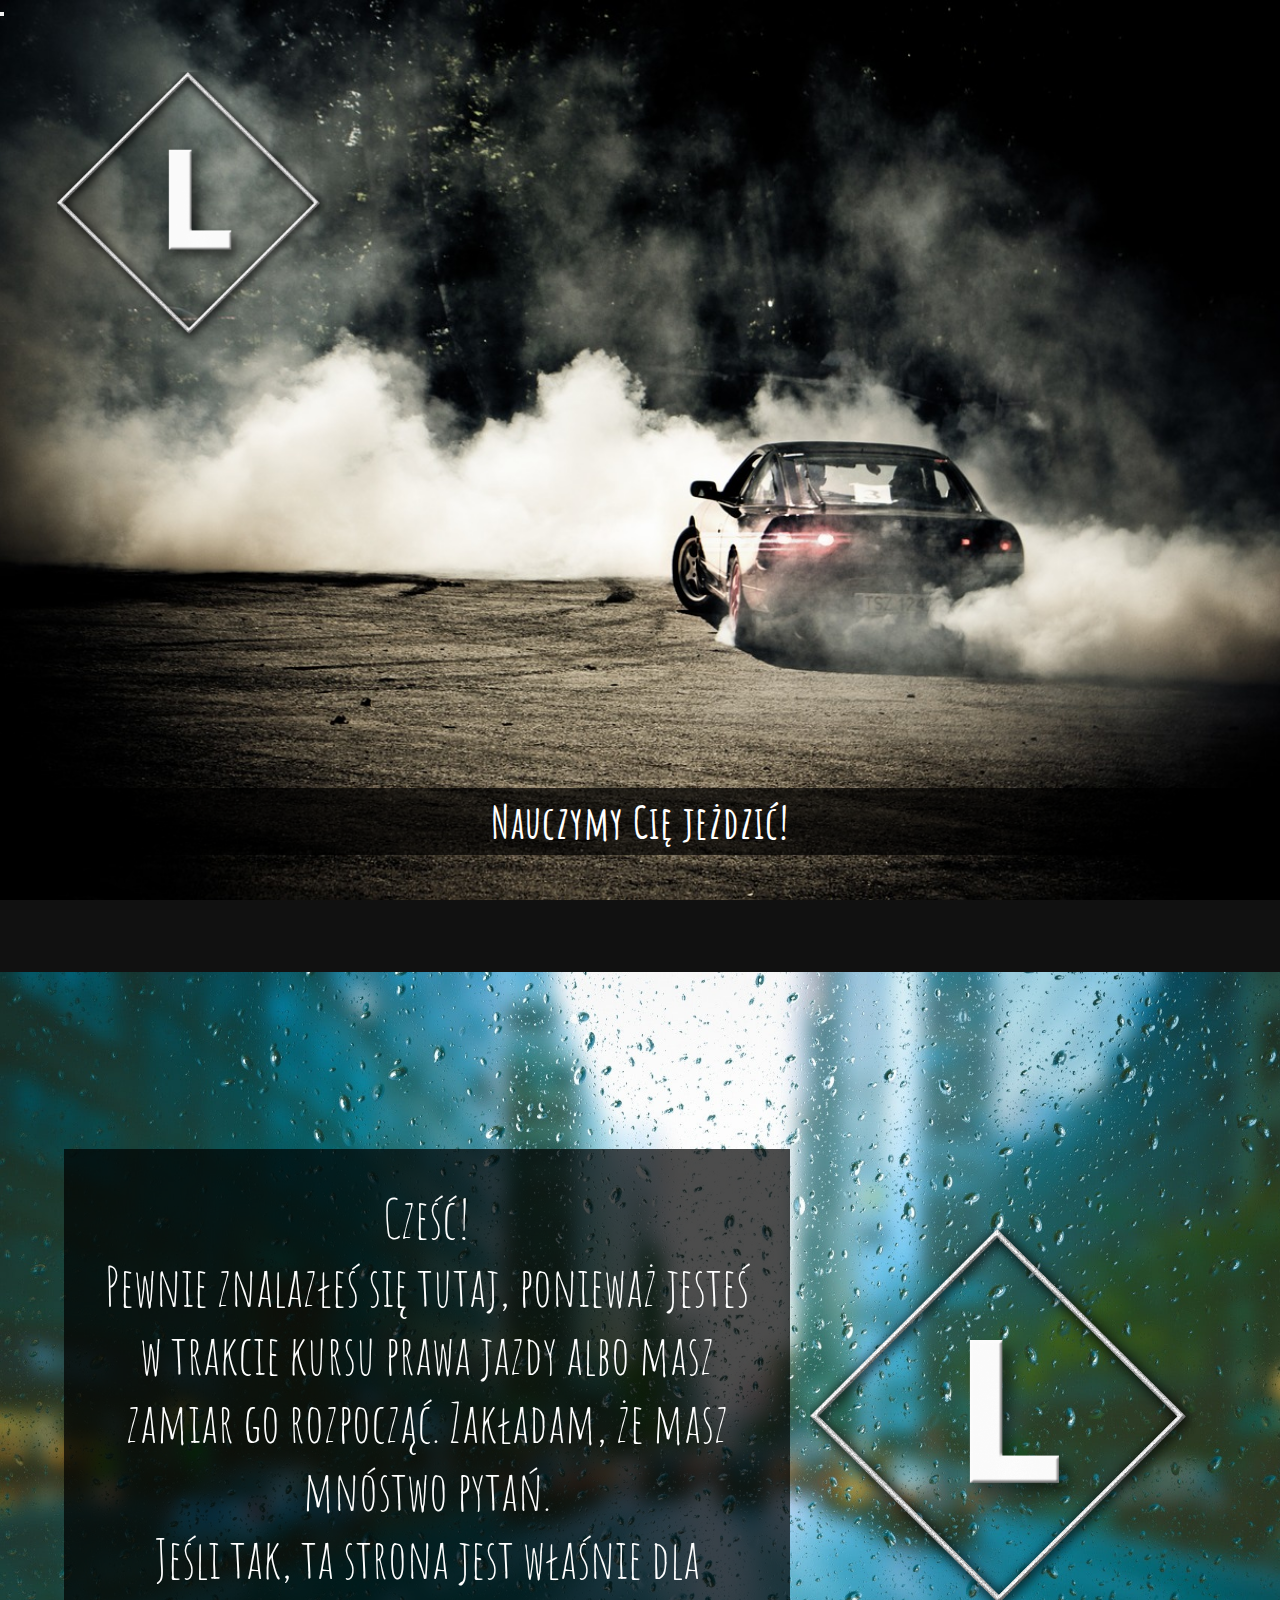
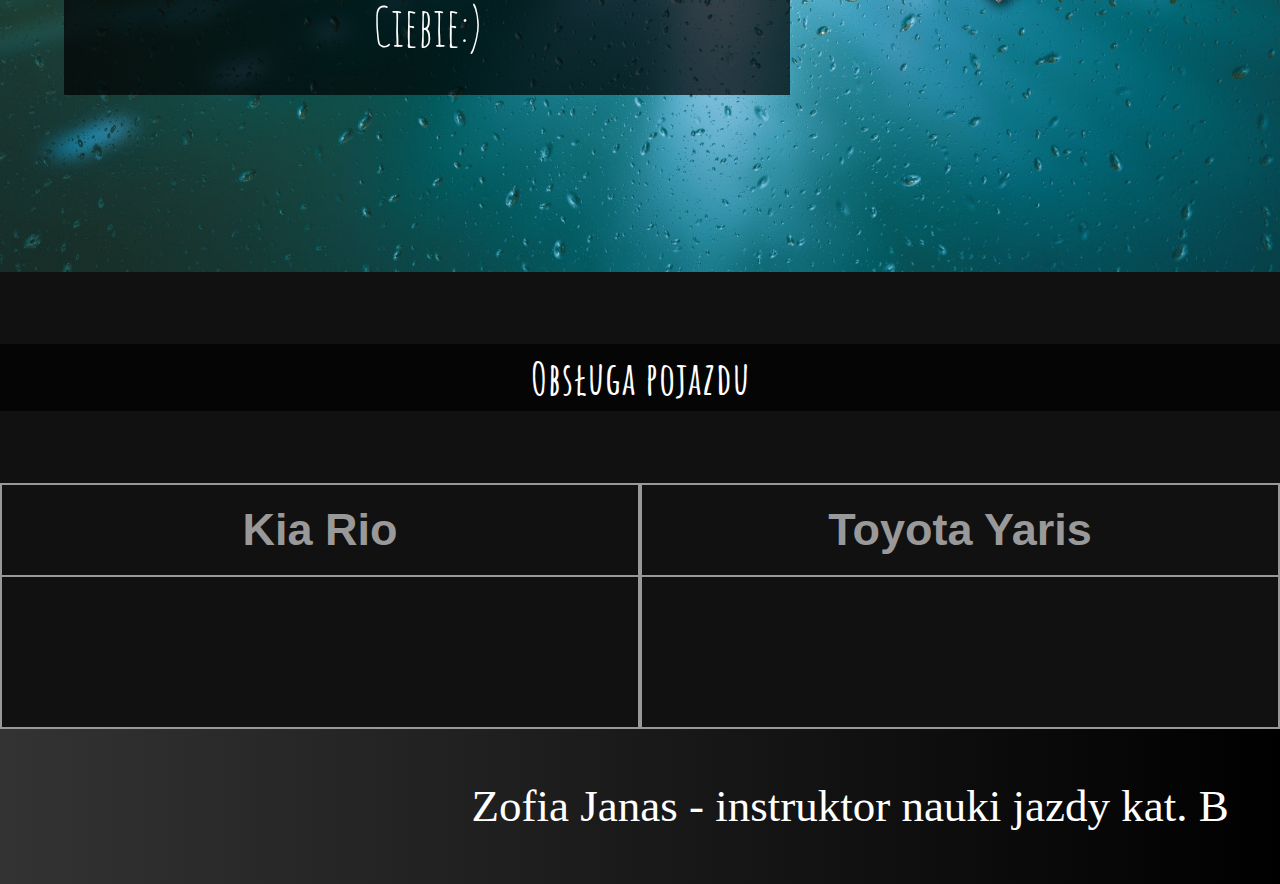
<file: index.html>
<!DOCTYPE html>
<html lang="en">

<head>

    <meta charset="UTF-8">
    <meta name="viewport" content="width=device-width, initial-scale=1.0">
    <meta http-equiv="X-UA-Compatible" content="ie=edge">
    <title>Nauka Jazdy</title>
    <link rel="stylesheet" href="https://use.fontawesome.com/releases/v5.3.1/css/all.css" integrity="sha384-mzrmE5qonljUremFsqc01SB46JvROS7bZs3IO2EmfFsd15uHvIt+Y8vEf7N7fWAU"
        crossorigin="anonymous">
    <link rel="stylesheet" href="style.css">
</head>

<body>
    <div class="wrap">
        <header>
            <img class="logo" src="img/logo.png" alt="elka-logo">
            <h1>Nauczymy Cię jeżdzić!</h1>
            <nav class="headerNav">
                <ul>
                    <li><a href="Pytania_i_odpowiedzi/index.html">Pytania i odpowiedzi</a></li>
                    <li><a href="Lekcje/index.html">Lekcje</a></li>
                    <li><a href="Trudne_Skrzyzowania/index.html">Trudne skrzyżowania</a></li>
                    <li><a href="sciaga.pdf">Ściąga</a></li>
                </ul>
            </nav>
            <button>
                <i class="far fa-window-close "></i>
                <i class="far fa-caret-square-down active"></i></button>
        </header>

        <section class="about">
            <main>
                <article>
                    <p>Cześć!</p>
                    <p> Pewnie znalazłeś się tutaj, ponieważ jesteś w trakcie kursu prawa jazdy albo masz zamiar go
                        rozpocząć.
                        Zakładam, że masz mnóstwo pytań.</p>

                    <p>Jeśli tak, ta strona jest właśnie dla Ciebie:) </p>
                </article>
                <img class="logo2" src="img/logo.png" alt="elka-logo">
            </main>

        </section>

        <section class="youtube">
            <h2>Obsługa pojazdu</h2>

            <div class="movies">
                <div class="movie">
                    <h3>Kia Rio</h3>
                    <iframe src="https://www.youtube.com/embed/FifeO3FaR-k" frameborder="0" allow="autoplay; encrypted-media"
                        allowfullscreen></iframe>
                </div>
                <div class="movie">
                    <h3>Toyota Yaris</h3>
                    <iframe src="https://www.youtube.com/embed/pcrCE25Zu9A" frameborder="0" allow="autoplay; encrypted-media"
                        allowfullscreen></iframe>
                </div>
            </div>

        </section>
        <footer>
            Zofia Janas - instruktor nauki jazdy kat. B
        </footer>
    </div>

    <script src="script.js"></script>

</body>

</html>
</file>
<file: style.css>
@import url('https://fonts.googleapis.com/css?family=Amatic+SC:400,700|Josefin+Sans|Roboto:100,400,700|Shadows+Into+Light&subset=latin-ext');

/* font-family: 'Josefin Sans', sans-serif;
font-family: 'Shadows Into Light', cursive;
font-family: 'Amatic SC', cursive;
font-family: 'Roboto', sans-serif; */

* {
    margin: 0;
    padding: 0;
    box-sizing: border-box;
}

body {
    background-color: #111;
}

wrap {
    display: flex;
    flex-direction: column;

}

header {
    height: 100vh;
    background-image: url(img/drift-2321252_1280.jpg);
    background-repeat: no-repeat;
    background-size: cover;
    background-position: 70% 0;
    position: relative;
    background-attachment: fixed;
}



header img.logo {
    position: absolute;
    left: 50%;
    top: 8%;
    transform: translate(-50%, 0);
    max-width: 50%;
    max-height: 50%;
}

h2 {

    font-family: 'Amatic SC', cursive;
    font-size: 5vh;
    text-align: center;
    color: white;
    padding: 5px;
    letter-spacing: 1px;
    background-color: rgba(0, 0, 0, 0.7);

}

header h1 {
    font-family: 'Amatic SC', cursive;
    font-size: 5vh;
    text-align: center;
    color: white;
    padding: 5px;
    letter-spacing: 1px;
    background-color: rgba(0, 0, 0, 0.7);
    width: 100%;
    position: absolute;
    left: 0%;
    bottom: 8%;
}

header h1.nav {
    display: none;
}


.headerNav {
    display: none;

}

.headerNav.active {
    display: block;
    height: 100vh;
    width: 100vw;
    position: fixed;
    top: 0;
    left: 0;
    z-index: 1;
}


header ul {
    height: 100vh;
    width: 100vw;
    display: flex;
    flex-direction: column;
    justify-content: flex-end;
    list-style: none;
    align-items: center;
    background-image: linear-gradient(90deg, transparent 0%, black 20%, black 80%, transparent 100%);
    padding: 5% 0
}

header li {

    flex-basis: 20%;
    /* width: 80vw; */

}

header a {
    color: white;
    text-decoration: none;
    font-family: 'Amatic SC', cursive;
    font-size: 30px;
    display: block;
    height: 80%;
    width: 100%;
}


.far {

    display: none;
}

.far.active {
    z-index: 2;
    display: block;
    position: fixed;
    top: 4vh;
    right: 4vh;
    background-color: transparent;
    color: white;
    border: none;
    text-transform: uppercase;
    font-size: 6vh;
    transition: 0.3s;
    cursor: pointer;
}




/* KONIEC HEADERA */

/* POCZATEK SECTION .ABOUT */


.about {
    margin-top: 8vh;
    height: 100vh;
    background-image: url('img/background.jpg');
    background-repeat: no-repeat;
    background-size: cover;
    position: relative;
}




.about main {
    height: 100vh;
    display: flex;
    flex-direction: column;
    align-items: center;
    justify-content: space-between;
    padding: 5%;

}

.about article {
    padding: 3%;
    width: 100%;
    background-color: rgba(0, 0, 0, 0.7);
    font-family: 'Amatic SC', cursive;
    color: white;
    font-size: 4vh;
    text-align: center;
}


.logo2 {
    width: 80%;
    animation: move 8s linear infinite;
}


@keyframes move {
    0% {
        transform: scaleX(1)
    }

    3% {
        transform: scaleX(-1)
    }

    6% {
        transform: scaleX(1)
    }

    11% {
        transform: scaleX(-1)
    }

    18% {
        transform: scaleX(1)
    }

    25% {
        transform: scaleX(-1)
    }

    40% {
        transform: scaleX(1)
    }

    100% {
        transform: scaleX(1)
    }

}



.youtube {
    margin-top: 8vh;
    display: flex;
    flex-direction: column;
    color: white;


    align-content: center;
    text-align: center;
}

.movies,
.movie {
    display: flex;
    flex-direction: column;
}

.movie {
    margin-top: 8vh
}

h3 {
    font-family: Arial, Helvetica, sans-serif;
    font-size: 5vh;
    padding: 3%;
    color: #999;
    border: 2px solid #999;

}

.iframe {
    width: 100%;
    /* height: auto; */
}


footer {
    background-image: linear-gradient(90deg, #333 0%, black 100%);
    padding: 4%;
    color: white;
    font-size: 2vh;
    text-align: right;
}


@media (orientation: landscape) {

    header {
        background-position: center;
    }

    .headerNav.active {
        display: block;
        height: auto;
        width: 100vw;
        position: fixed;
        top: 0%;
        right: 0;
    }

    header ul {
        height: auto;
        flex-direction: row;
        justify-content: center;
        text-align: center;
        background-image: linear-gradient(90deg, transparent 0%, black 7%, black 90%, transparent 100%);
        padding: 2%;
    }

    header a {
        font-size: 3vw;
    }

    header img.logo {
        left: 15%;
        top: 8%;
        max-width: 30%;
        max-height: 30%;
    }

    h1 {
        font-size: 10vh;
    }

    header h1 {
        bottom: 5%;
    }

    .about main {
        flex-direction: row;
    }

    .about article {
        font-size: 6vh;
    }

    .logo2 {
        margin: 20px;
        height: 50%;
        width: auto;
    }

    footer {
        font-size: 5vh;
    }

}

@media (orientation: landscape) and (min-width:650px) {
    .movies {
        flex-direction: row;
    }

    h3 {
        border-right: none;
        border-left: none;
        border-top: none;
    }

    .movie {
        border: 2px solid #999;
        flex-basis: 50%;
    }
}
</file>
